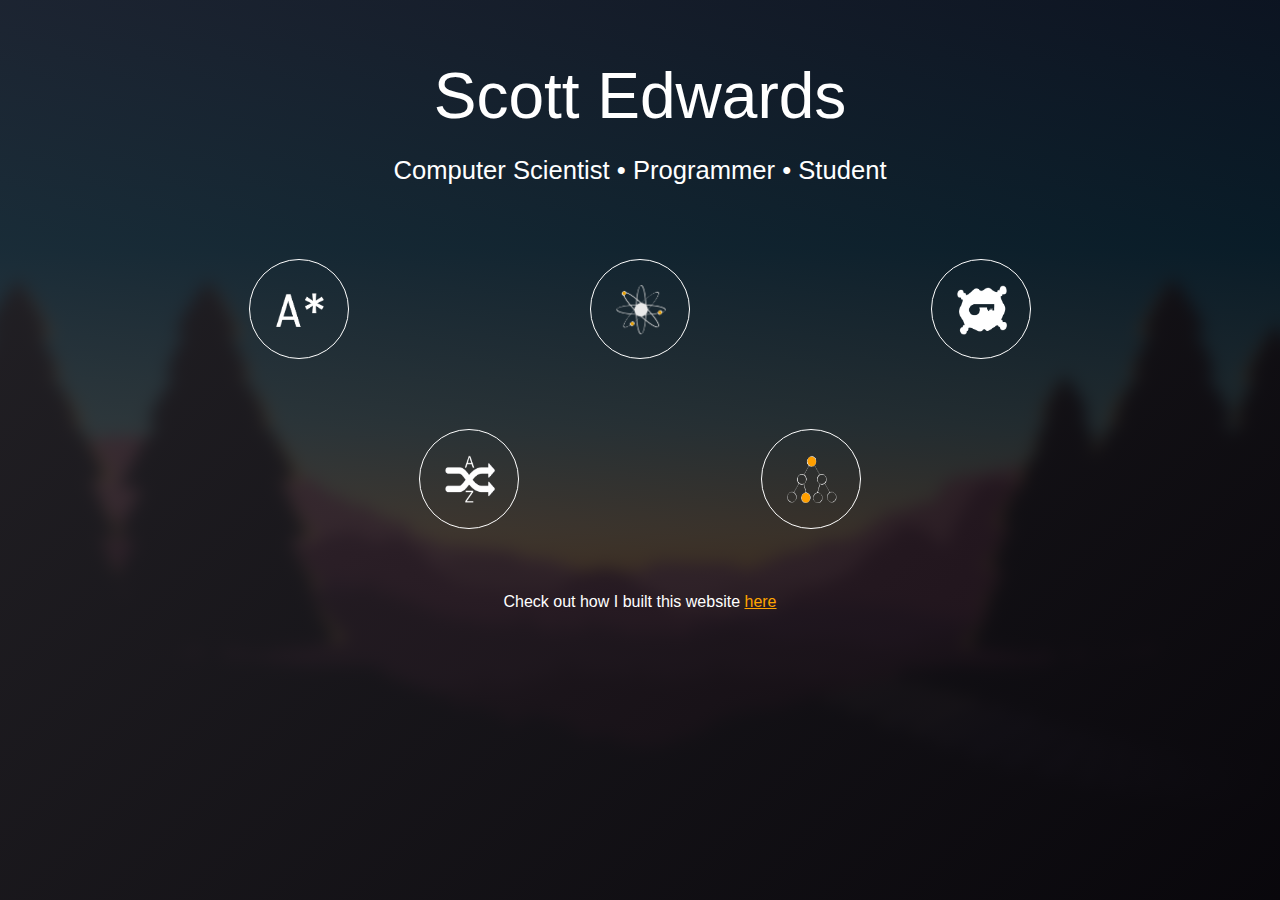
<file: index.html>
<!DOCTYPE html>
<html>
    <head>
        <meta charset=UTF-8>
        <meta name="viewport" content="width=device-width, initial-scale=1.0">
        <link rel="stylesheet" href="css/reset.css" type="text/css">
        <link rel="stylesheet" href="css/grid.css" type="text/css">
        <link rel="stylesheet" href="css/index.css" type="text/css">
        <script src="js/jquery-3.2.0.min.js"></script>
        <script src="js/baubles.js"></script>
        <title>Scott Edwards</title>
    </head>
    <body>
        <div id="glass-back">
            <div id="glass">
                <div class="row header">
                    <div class="col-24" id="title"><h1>Scott Edwards</h1></div>
                    <div class="col-24" id="summary"><h2>Computer Scientist &#8226; Programmer &#8226; Student</h2></div>
                </div>
                <div id="project-holder">

                    <!-- First row -->
                    <div class="row">
                        <!-- A* Robot Project -->
                        <div class="col-0 mcol-2"></div>
                        <div class="project col-8 mcol-8">
                            <div class="project-icon" data-div-id="robot"><img src="img/a_star.png" alt="a star icon"></div>
                            <div class="project-summary">
                                <div class="row">
                                    <div class="col-6 mcol-0 proj-img-div"><img src="maze_icon.png" alt="Project image"></div>
                                    <div class="col-18 mcol-24 proj-text">
                                        <h3>A.I Maze Solving Robot</h3>
                                        <p> This project is an attempt to make a robot
                                        that can solve a randomly given maze in the  most optimal path).
                                        To achieve this, I implemented my own 
                                        version of the A* algorithm!</p>
                                        <p><a href="maze.html"><button>View Project</button></a></p>
                                    </div>
                                </div>
                            </div>
                        </div>
                        <div class="col-0 mcol-14"></div>

                        <!-- Swift Orbit Project -->
                        <div class="col-0 mcol-14"></div>
                        <div class="project col-8 mcol-8">
                            <div class="project-icon" data-div-id="orbit"><img src="img/atom.png" alt="project orbit icon"></div>
                            <div class="project-summary">
                                <div class="row">
                                    <div class="col-6 mcol-0 proj-img-div"><img src="orbit-icon.png" alt="Project image"></div>
                                    <div class="col-18 mcol-24 proj-text">
                                        <h3>Orbit</h3>
                                        <p> This is a project in Swift! It is my attempt at a simple
                                        physics engine to simulate a solar system. I am also thinking of
                                        extending this project so stay tuned.</p>
                                        <p><a href="orbit.html"><button>View Project</button></a></p>
                                    </div>
                                </div>
                            </div>
                        </div>
                        <div class="col-0 mcol-2"></div>

                        <!-- Steganography Project -->
                        <div class="col-0 mcol-2"></div>
                        <div class="project col-8 mcol-8">
                            <div class="project-icon" data-div-id="steg"><img src="img/steg_key.png" alt="steganography icon"></div>
                            <div class="project-summary">
                                <div class="row">
                                    <div class="col-6 mcol-0 proj-img-div"><img src="steg-icon.png" alt="Project image"></div>
                                    <div class="col-18 mcol-24 proj-text">
                                        <h3>Steganography</h3>
                                        <p> A java program that allows you to hide
                                        secret messages in plain site! Inspired by some very
                                        interesting computer security lectures.</p>
                                        <p><a href="steganography.html"><button>View Project</button></a></p>
                                    </div>
                                </div>
                            </div>
                        </div>
                        <div class="col-0 mcol-14"></div>
                    </div>

                    <!-- second row -->
                    <div class="row">
                        <!-- Anagram Solver -->
                        <div class="col-4 mcol-14"></div>
                        <div class="project col-8 mcol-8">
                            <div class="project-icon" data-div-id="anagram"><img src="img/anagram.png" alt="anagram solver icon"></div>
                            <div class="project-summary">
                                <div class="row">
                                    <div class="col-6 mcol-0 proj-img-div"><img src="anagram-icon.png" alt="Project image"></div>
                                    <div class="col-18 mcol-24 proj-text">
                                        <h3>Anagram Solver</h3>
                                        <p> One of my first useful programs. Originally in VB,
                                        it is now re-written in java and includes useful new features
                                        (such as word validity checking)</p>
                                        <p><a href="anagram_solver.html"><button>View Project</button></a></p>
                                    </div>
                                </div>
                            </div>
                        </div>
                        <div class="col-0 mcol-2"></div>

                        <!-- Witter Project -->
                        <div class="col-0 mcol-2"></div>
                        <div class="project col-8 mcol-8">
                            <div class="project-icon" data-div-id="bintree"><img src="img/bintree.png" alt="binary tree icon"></div>
                            <div class="project-summary">
                                <div class="row">
                                    <div class="col-6 mcol-0 proj-img-div"><img src="data-icon.png" alt="Project image"></div>
                                    <div class="col-18 mcol-24 proj-text">
                                        <h3>Data Structures and Algorithms</h3>
                                        <p> Some data structures I designed and implemented myself.
                                        These were all part of some CS coursework, and
                                        have allowed me to understand them at a deeper level.</p>
                                        <p><a href="structures_and_algos.html"><button>View Project</button></a></p>
                                    </div>
                                </div>
                            </div>
                        </div>
                        <div class="col-4 mcol-14"></div>
                    </div>
                </div>
                <div class="row" id="thisproj">
                    <div class="col-24">
                        <p>Check out how I built this website 
                        <a href="https://github.com/scottedwards/personal-website">here</a>
                        </p>
                    </div>
                </div>

            </div>
        </div>
        </div>
    </body>
</html>
</file>
<file: css/grid.css>
* {
    box-sizing: border-box;
}

/* For mobile phones */
[class*="col-"] {
    width: 100%;
}

.mcol-0 {display: none;}
.mcol-1 {width: 4.16%;}
.mcol-2 {width: 8.33%;}
.mcol-3 {width: 12.5%;}
.mcol-4 {width: 16.66%;}
.mcol-5 {width: 20.83%;}
.mcol-6 {width: 25%;}
.mcol-7 {width: 29.16%;}
.mcol-8 {width: 33.33%;}
.mcol-9 {width: 37.5%;}
.mcol-10 {width: 41.66%;}
.mcol-11 {width: 45.83%;}
.mcol-12 {width: 50%;}
.mcol-13 {width: 54.16%;}
.mcol-14 {width: 58.33%;}
.mcol-15 {width: 62.5%;}
.mcol-16 {width: 66.66%;}
.mcol-17 {width: 70.83%;}
.mcol-18 {width: 75%;}
.mcol-19 {width: 79.16%;}
.mcol-20 {width: 83.33%;}
.mcol-21 {width: 87.5%;}
.mcol-22 {width: 91.66%;}
.mcol-23 {width: 95.83%;}
.mcol-24 {width: 100%;}

/* Set width for each column size.
 * Only do this on devices with more width than 768px (arbitrary)
 * By specifying "larger than" it makes the web page load faster on mobile
 */
@media only screen and (min-width: 768px) {
    /* For desktop: */

    .col-0 {display: none;}
    .col-1 {width: 4.16%;}
    .col-2 {width: 8.33%;}
    .col-3 {width: 12.5%;}
    .col-4 {width: 16.66%;}
    .col-5 {width: 20.83%;}
    .col-6 {width: 25%;}
    .col-7 {width: 29.16%;}
    .col-8 {width: 33.33%;}
    .col-9 {width: 37.5%;}
    .col-10 {width: 41.66%;}
    .col-11 {width: 45.83%;}
    .col-12 {width: 50%;}
    .col-13 {width: 54.16%;}
    .col-14 {width: 58.33%;}
    .col-15 {width: 62.5%;}
    .col-16 {width: 66.66%;}
    .col-17 {width: 70.83%;}
    .col-18 {width: 75%;}
    .col-19 {width: 79.16%;}
    .col-20 {width: 83.33%;}
    .col-21 {width: 87.5%;}
    .col-22 {width: 91.66%;}
    .col-23 {width: 95.83%;}
    .col-24 {width: 100%;}
}

/* All the columns should be floating to the left, and have a padding of 15px */
[class*="col-"] {
    float: left;
}

[class*="mcol-"] {
    float: left;
    padding: 5px;
}

/* The columns inside a row are all floating to the left, and are therefore taken out of the flow of the page. 
 * To prevent this, add a style that clears the flow
 */
.row::after {
    content: "";
    clear: both;
    display: table;
}
</file>
<file: css/index.css>
body {
    background-color: #111111;
}

body > * {
    font-family: “Century Gothic”, CenturyGothic, AppleGothic, sans-serif;
}

#glass-back {
    background-image: url("../img/forest_blur.png");
    background-position: center;
    background-size: cover;
    width: 100vw;
    height: 100vh;
}

#glass {
    width: 100vw;
    height: 100vh;
    background:black;
    background:rgba(0,0,0,0.8);

    /* CSS generated from CSSmatic */
    background: rgba(34,34,34,0.8);
    background: -moz-linear-gradient(-45deg, rgba(34,34,34,0.8) 0%, rgba(0,0,0,0.8) 100%);
    background: -webkit-gradient(left top, right bottom, color-stop(0%, rgba(34,34,34,0.8)), color-stop(100%, rgba(0,0,0,0.8)));
    background: -webkit-linear-gradient(-45deg, rgba(34,34,34,0.8) 0%, rgba(0,0,0,0.8) 100%);
    background: -o-linear-gradient(-45deg, rgba(34,34,34,0.8) 0%, rgba(0,0,0,0.8) 100%);
    background: -ms-linear-gradient(-45deg, rgba(34,34,34,0.8) 0%, rgba(0,0,0,0.8) 100%);
    background: linear-gradient(135deg, rgba(34,34,34,0.8) 0%, rgba(0,0,0,0.8) 100%);
    filter: progid:DXImageTransform.Microsoft.gradient( startColorstr='#222222', endColorstr='#000000', GradientType=1 );

    padding-top: 5%;
}


#title {
    text-align: center;
    font-size: 5vmax;
    color: #fff;
}

#summary {
    margin-top: 30px;
    text-align: center;
    font-size: 2vmax;
    color: #fff;
}

/* --------------- CSS FOR THE PROJECTS ----------------*/

#project-holder {
    margin-top: 70px;
    color: white;
}

#project-holder > .row {
    width: 80%;
    margin: auto;
}

@media only screen and (min-width: 768px) {
    #project-holder > .row {
        margin-bottom: 70px;
    }
}

#project-holder > .row > [class*="mcol-"] {
    height: 100px;
}

.project-icon {
    height: 80px;
    width: 80px;
    border-radius: 100%;
    border: 1px solid white;
    margin: auto;
}

.project-icon:hover {
    border: 1px solid #e89830;
    cursor: pointer;
}

.project-icon > img {
    width: 40px;
    height: 40px;
    margin: 20px 20px;
}

@media only screen and (min-width: 768px) {
    .project-icon {
        width: 100px;
        height: 100px;
    }

    .project-icon > img {
        width: 50px;
        height: 50px;
        margin: 25px 25px;
    }
}

@media only screen and (min-width: 1367px) {
    .project-icon {
        width: 150px;
        height: 150px;
    }

    .project-icon > img {
        width: 75px;
        height: 75px;
        margin: 37.5px 37.5px;
    }
}

.project-summary {
    display: none;
}

/* ---------------- PREVIEW STYLING --------------- */
#preview {
    background-color: #336699;
    padding: 30px;
    padding-left: 20%;
    padding-right: 20%;
    box-shadow: inset 0 0 2px black, 0 0 2px black;
    width: 100%;
    float: left;
}

@media only screen and (min-width: 768px) {
    #preview {
        margin-bottom: 70px;
    }
}

#preview .row > .proj-text {
    border-left: 2px solid white;
    padding-left: 10px;
}

h3 {
    font-size: 30px;
}

@media only screen and (min-width: 768px) {
    #preview .row > .proj-img-div {
        display: block;
    }
}

#preview .row > .proj-img-div {
    text-align: center;
}

#preview img {
    height: 100%;
}

#preview button {
    margin-top: 10px;
    width: 100px;
    height: 25px;
    background-color: white;
    border: 1px solid #114477;
    border-radius: 5px;
}

#preview button:hover {
    background-color: #bbbbbb;
    cursor: pointer;
}

#thisproj {
    text-align: center;
    color: white;
}

#thisproj  a {
    color: orange;
}
</file>
